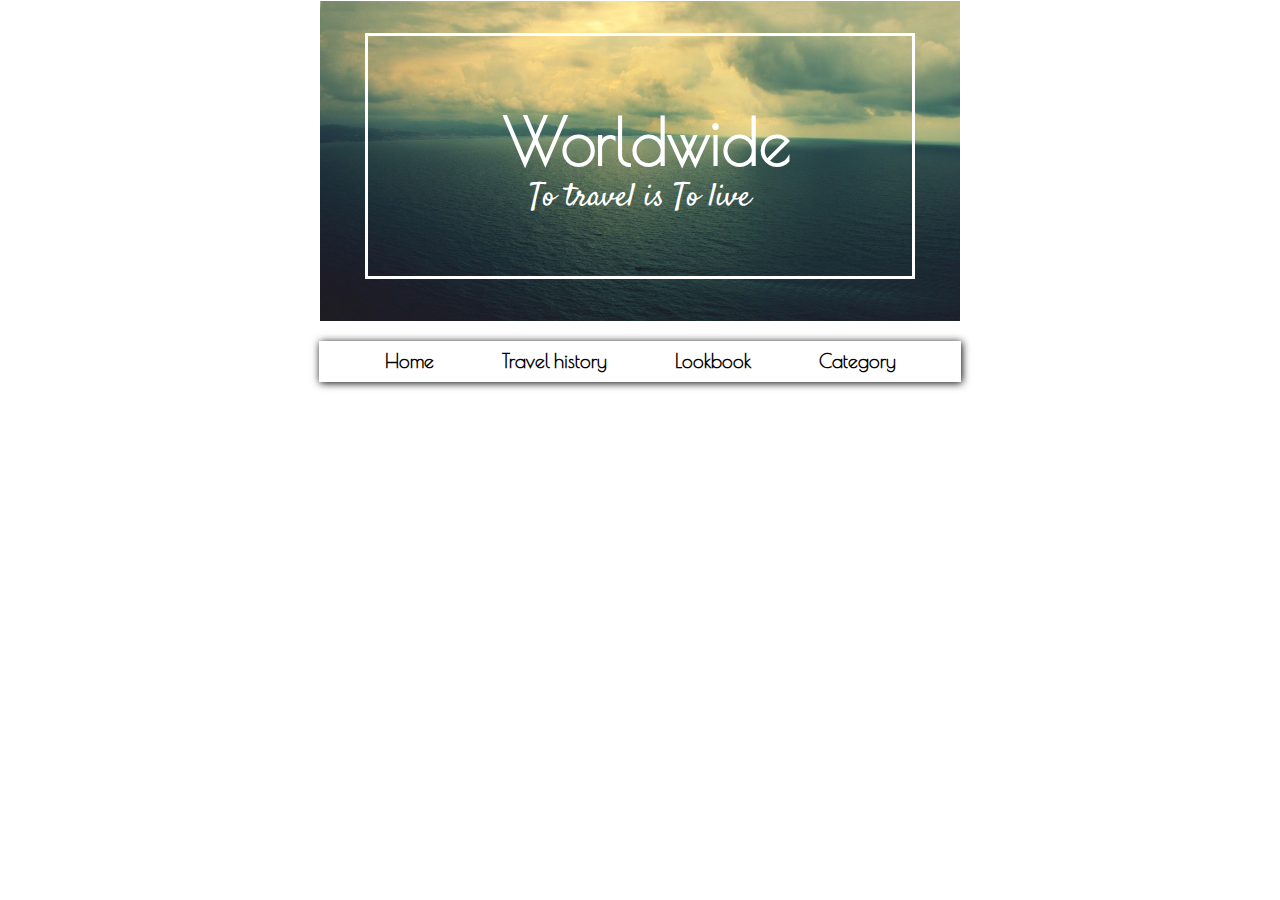
<file: category.html>
<!doctype html>
<html>
	<head>
		<title>Worldwide - category</title>
		<link rel="stylesheet" type="text/css" href="reset.css">
		<link rel="stylesheet" type="text/css" href="category.css">
		<link href='https://fonts.googleapis.com/css?family=Poiret+One' rel='stylesheet' type='text/css'>
		<link href='https://fonts.googleapis.com/css?family=Antic+Slab' rel='stylesheet' type='text/css'>
		<link href='https://fonts.googleapis.com/css?family=Satisfy' rel='stylesheet' type='text/css'>
		<meta charset="utf-8">
	</head>
	<body>
		<header>
			<div class="titel">
				<div class="kader">
					<h1>Worldwide</h1>
					<h2>To travel is To live</h2>
				</div>
			</div>

			<nav>
				<ul>
					<li class="home"><a href="index.html">Home</a></li>
					<li class="travelHistory"><a href="travelHistory.html">Travel history</a></li>
					<li class="lookbook"><a href="lookbook.html">Lookbook</a></li>
					<li class="category"><a href="category.html">Category</a></li>
				</ul>
			</nav>
		</header>

		<main>
		</main>

		<footer>
		</footer>
    <!-- Hier komt je html-code -->
		<script src="template.js"></script>
	</body>
</html>
</file>
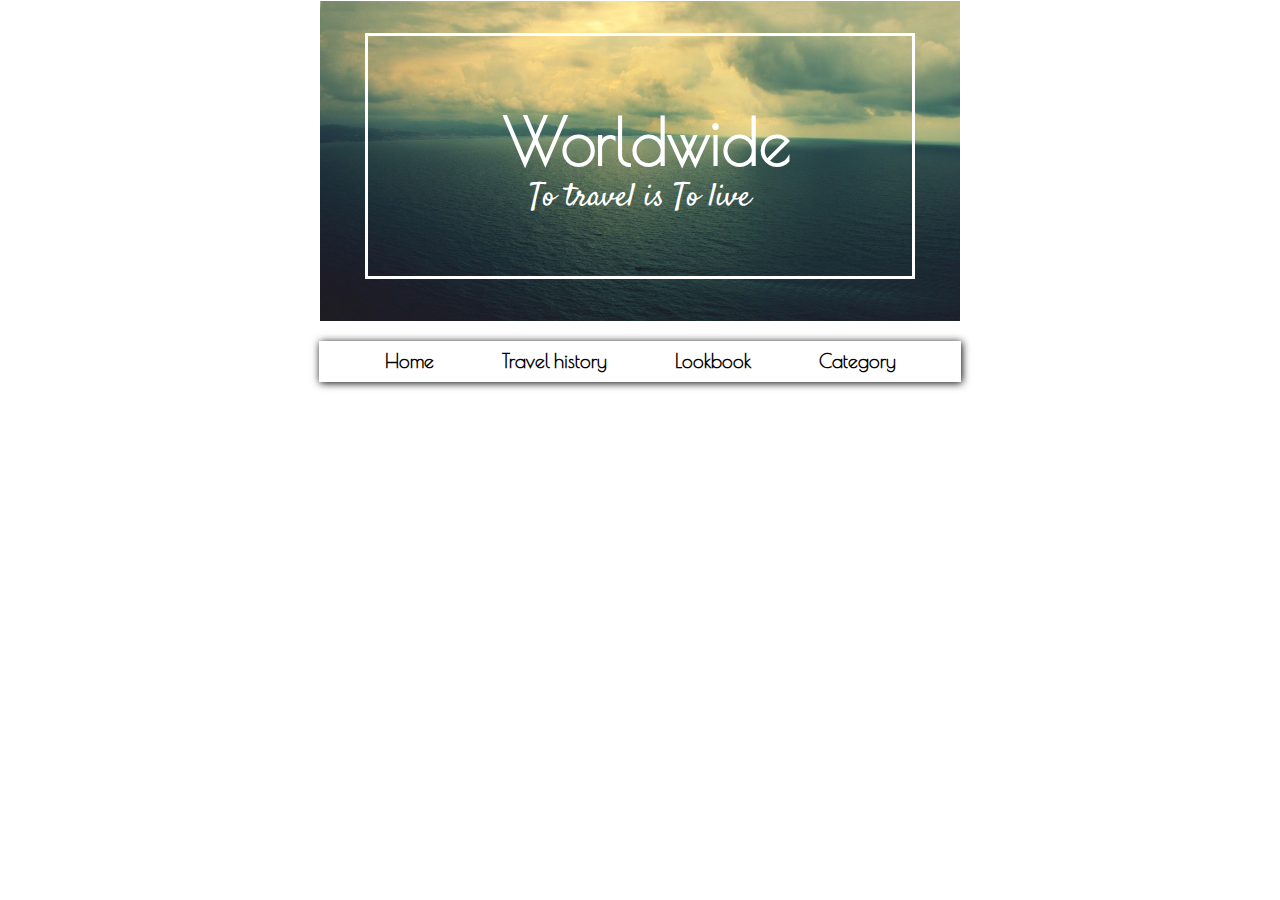
<file: lookbook.html>
<!doctype html>
<html>
	<head>
		<title>Worldwide - lookbook</title>
		<link rel="stylesheet" type="text/css" href="reset.css">
		<link rel="stylesheet" type="text/css" href="lookbook.css">
		<link href='https://fonts.googleapis.com/css?family=Poiret+One' rel='stylesheet' type='text/css'>
		<link href='https://fonts.googleapis.com/css?family=Antic+Slab' rel='stylesheet' type='text/css'>
		<link href='https://fonts.googleapis.com/css?family=Satisfy' rel='stylesheet' type='text/css'>
		<meta charset="utf-8">
	</head>
	<body>
		<header>
			<div class="titel">
				<div class="kader">
					<h1>Worldwide</h1>
					<h2>To travel is To live</h2>
				</div>
			</div>

			<nav>
				<ul>
					<li class="home"><a href="index.html">Home</a></li>
					<li class="travelHistory"><a href="travelHistory.html">Travel history</a></li>
					<li class="lookbook"><a href="lookbook.html">Lookbook</a></li>
					<li class="category"><a href="category.html">Category</a></li>
				</ul>
			</nav>
		</header>

		<main>
		</main>

		<footer>
		</footer>
    <!-- Hier komt je html-code -->
		<script src="template.js"></script>
	</body>
</html>
</file>
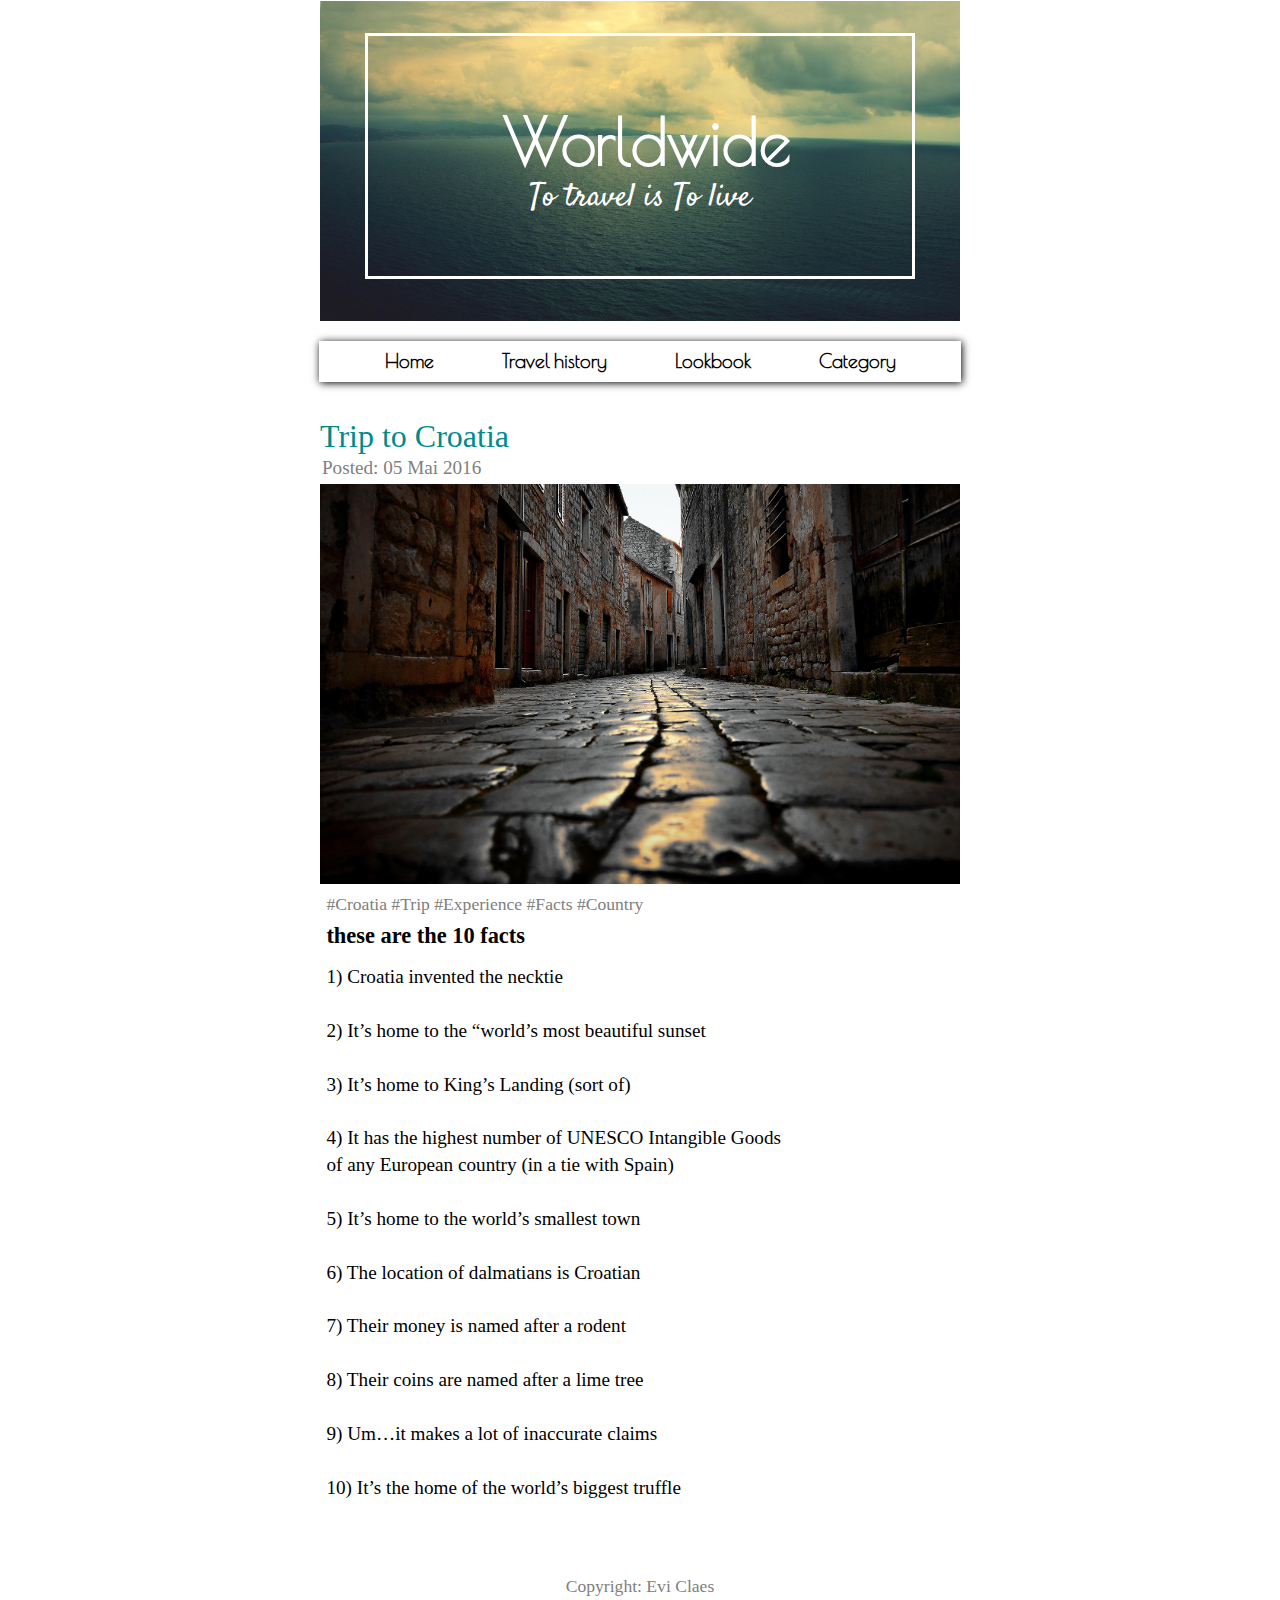
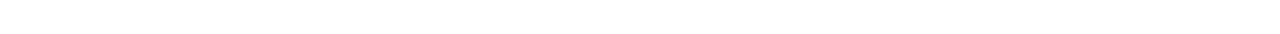
<file: travelHistory.html>
<!doctype html>
<html>
	<head>
		<title>Worldwide - travel History</title>
		<link rel="stylesheet" type="text/css" href="reset.css">
		<link rel="stylesheet" type="text/css" href="travelHistory.css">
		<link href='https://fonts.googleapis.com/css?family=Poiret+One' rel='stylesheet' type='text/css'>
		<link href='https://fonts.googleapis.com/css?family=Antic+Slab' rel='stylesheet' type='text/css'>
		<link href='https://fonts.googleapis.com/css?family=Satisfy' rel='stylesheet' type='text/css'>
		<meta charset="utf-8">
	</head>
	<body>
		<header>
			<div class="titel">
				<div class="kader">
					<h1>Worldwide</h1>
					<h2>To travel is To live</h2>
				</div>
			</div>

			<nav>
				<ul>
					<li class="home"><a href="index.html">Home</a></li>
					<li class="travelHistory"><a href="travelHistory.html">Travel history</a></li>
					<li class="lookbook"><a href="lookbook.html">Lookbook</a></li>
					<li class="category"><a href="category.html">Category</a></li>
				</ul>
			</nav>
		</header>

		<main>
			<div class="post1">
				<h3><a class="tussentitel" href="travelHistory.html">Trip to Croatia</a></h3>
				<p class="tijdstip">Posted: 05 Mai 2016</p>
				<img class="croatia" src="croatia.jpg" alt="croatia">
				<p class="tags">#Croatia #Trip #Experience #Facts #Country</p>
				<p class="facts">these are the 10 facts</p>
				<p class="tekst">1) Croatia invented the necktie<br><br>2) It’s home to the “world’s most beautiful sunset
													<br><br>3) It’s home to King’s Landing (sort of)<br><br>4) It has the highest number of UNESCO Intangible Goods <br>
													of any European country (in a tie with Spain)
													<br><br>5) It’s home to the world’s smallest town<br><br>6) The location of dalmatians is Croatian
													<br><br>7) Their money is named after a rodent<br><br>8) Their coins are named after a lime tree<br><br>
													9) Um…it makes a lot of inaccurate claims<br><br>10) It’s the home of the world’s biggest truffle</p>
			</div>
		</main>

		<footer>
			<p class="footer">Copyright: Evi Claes</P>
		</footer>
    <!-- Hier komt je html-code -->
		<script src="template.js"></script>
	</body>
</html>
</file>
<file: category.css>
body{
  /*font-family: 'Poiret One', cursive;*/
  /*font-family: 'Antic Slab', serif;*/
  /*font-family: 'Satisfy', cursive;*/
  width: 100%;
}

h1{
  width: 50%;
  color: white;
  font-size: 5em;
  font-weight: bold;
  font-family: 'Poiret One', cursive;
  text-align: center;
  margin: 13.5% auto;
}

h2{
  width: 50%;
  color: white;
  font-size: 2em;
  font-family: 'Satisfy', cursive;
  text-align: center;
  margin: -12% auto;
}

.titel{
  width: 50%;
  height: 25vw;
  background-image: url("topfoto.jpg");
  background-size: cover;
  margin: 0% auto;
  display: block;
  border: 1px solid white;
}

.kader{
  width: 85%;
  height: 75%;
  margin: 5% auto;
  border: 3px solid white;
}

nav{
  width: 50%;
  margin: 1.5% auto;
  border: 1px solid white;
  background: white;
  box-shadow: 0.5px 0.5px 8px;
}

ul{
  width: 100%;
  margin: 1.5% auto;
  text-align: center;
}

li{
  font-family: 'Poiret One', cursive;
  font-weight: bold;
  text-align: center;
  font-size: 1.5em;
  display: inline;
}

.travelHistory{
  margin-left: 10%;
}

.lookbook{
  margin-left: 10%;
}

.category{
  margin-left: 10%;
}

a{
  text-decoration: none;
  color: black;
}

.post1{
  width: 50%;
  margin: 5% auto;
  border: 1px solid white;
}

.croatia{
  width: 50%;
}

h3{
  width: 48%;
  font-size: 1.8em;
  font-family: 'Poiret One', cursive;
  font-weight: bold;
  float: right;
}

.tekst1{
  width: 47.5%;
  font-size: 1.2em;
  font-weight: bold;
  font-family: 'Poiret One', cursive;
  float: right;
  margin-top: -26.5%;
}

.lezen{
  width: 47.5%;
  font-size: 1.2em;
  font-weight: bold;
  font-family: 'Poiret One', cursive;
  float: right;
  margin-top: -13.5%;
}

.link1{
  text-decoration: underline;
  color: blue;
}

@media (max-width: 1580px){
  h1{font-size: 4.7em;}
}

@media (max-width: 1450px){
  h1{font-size: 4.5em;}
  li{font-size: 1.2em;}
}

@media (max-width: 1300px){
  h1{font-size: 4em;}
}

@media (max-width: 1200px){
  h1{font-size: 3.8em;}
  h2{font-size: 1.7em;}
}

@media (max-width: 1080px){
  h1{font-size: 3.2em;}
  h2{font-size: 1.4em;}

}

@media (max-width: 950px){
  h1{font-size: 2.8em;}
  li{font-size: 0.8em;}
  h2{font-size: 1.2em;}
}

@media (max-width: 800px){
  h1{font-size: 2em;}
  h2{font-size: 1em;}
}

@media (max-width: 650px){
  h1{font-size: 1.5em;}
  h2{font-size: 0.7em;}
  li{font-size: 0.5em;}
}
</file>
<file: lookbook.css>
body{
  /*font-family: 'Poiret One', cursive;*/
  /*font-family: 'Antic Slab', serif;*/
  /*font-family: 'Satisfy', cursive;*/
  width: 100%;
}

h1{
  width: 50%;
  color: white;
  font-size: 5em;
  font-weight: bold;
  font-family: 'Poiret One', cursive;
  text-align: center;
  margin: 13.5% auto;
}

h2{
  width: 50%;
  color: white;
  font-size: 2em;
  font-family: 'Satisfy', cursive;
  text-align: center;
  margin: -12% auto;
}

.titel{
  width: 50%;
  height: 25vw;
  background-image: url("topfoto.jpg");
  background-size: cover;
  margin: 0% auto;
  display: block;
  border: 1px solid white;
}

.kader{
  width: 85%;
  height: 75%;
  margin: 5% auto;
  border: 3px solid white;
}

nav{
  width: 50%;
  margin: 1.5% auto;
  border: 1px solid white;
  background: white;
  box-shadow: 0.5px 0.5px 8px;
}

ul{
  width: 100%;
  margin: 1.5% auto;
  text-align: center;
}

li{
  font-family: 'Poiret One', cursive;
  font-weight: bold;
  text-align: center;
  font-size: 1.5em;
  display: inline;
}

.travelHistory{
  margin-left: 10%;
}

.lookbook{
  margin-left: 10%;
}

.category{
  margin-left: 10%;
}

a{
  text-decoration: none;
  color: black;
}

.post1{
  width: 50%;
  margin: 5% auto;
  border: 1px solid white;
}

.croatia{
  width: 50%;
}

h3{
  width: 48%;
  font-size: 1.8em;
  font-family: 'Poiret One', cursive;
  font-weight: bold;
  float: right;
}

.tekst1{
  width: 47.5%;
  font-size: 1.2em;
  font-weight: bold;
  font-family: 'Poiret One', cursive;
  float: right;
  margin-top: -26.5%;
}

.lezen{
  width: 47.5%;
  font-size: 1.2em;
  font-weight: bold;
  font-family: 'Poiret One', cursive;
  float: right;
  margin-top: -13.5%;
}

.link1{
  text-decoration: underline;
  color: blue;
}

@media (max-width: 1580px){
  h1{font-size: 4.7em;}
}

@media (max-width: 1450px){
  h1{font-size: 4.5em;}
  li{font-size: 1.2em;}
}

@media (max-width: 1300px){
  h1{font-size: 4em;}
}

@media (max-width: 1200px){
  h1{font-size: 3.8em;}
  h2{font-size: 1.7em;}
}

@media (max-width: 1080px){
  h1{font-size: 3.2em;}
  h2{font-size: 1.4em;}

}

@media (max-width: 950px){
  h1{font-size: 2.8em;}
  li{font-size: 0.8em;}
  h2{font-size: 1.2em;}
}

@media (max-width: 800px){
  h1{font-size: 2em;}
  h2{font-size: 1em;}
}

@media (max-width: 650px){
  h1{font-size: 1.5em;}
  h2{font-size: 0.7em;}
  li{font-size: 0.5em;}
}
</file>
<file: travelHistory.css>
body{
  /*font-family: 'Poiret One', cursive;*/
  /*font-family: 'Antic Slab', serif;*/
  /*font-family: 'Satisfy', cursive;*/
  width: 100%;
}

h1{
  width: 50%;
  color: white;
  font-size: 5em;
  font-weight: bold;
  font-family: 'Poiret One', cursive;
  text-align: center;
  margin: 13.5% auto;
}

h2{
  width: 50%;
  color: white;
  font-size: 2em;
  font-family: 'Satisfy', cursive;
  text-align: center;
  margin: -12% auto;
}

.titel{
  width: 50%;
  height: 25vw;
  background-image: url("topfoto.jpg");
  background-size: cover;
  margin: 0% auto;
  display: block;
  border: 1px solid white;
}

.kader{
  width: 85%;
  height: 75%;
  margin: 5% auto;
  border: 3px solid white;
}

nav{
  width: 50%;
  margin: 1.5% auto;
  border: 1px solid white;
  background: white;
  box-shadow: 0.5px 0.5px 8px;
}

ul{
  width: 100%;
  margin: 1.5% auto;
  text-align: center;
}

li{
  font-family: 'Poiret One', cursive;
  font-weight: bold;
  text-align: center;
  font-size: 1.5em;
  display: inline;
}

.travelHistory{
  margin-left: 10%;
}

.lookbook{
  margin-left: 10%;
}

.category{
  margin-left: 10%;
}

a{
  text-decoration: none;
  color: black;
}

.post1{
  width: 50%;
  margin: 3% auto 6% auto;
}

.croatia{
  width: 100%;
}

h3{
  font-size: 2em;
  font-family: 'PT Serif', serif;
  margin-bottom: 2%;
}

.tussentitel{
  color: darkcyan;
}

.tekst{
  font-size: 1.2em;
  font-family: 'PT Serif', serif;
  font-weight: lighter;
  padding-left: 1%;
  margin-top: 2%;
  line-height: 140%;
}

.tijdstip{
  font-size: 1.2em;
  font-family: 'PT Serif', serif;
  font-weight: lighter;
  color: grey;
  margin-bottom: 1%;
  margin-top: -1.03%;
  padding-left: 0.3%;
}

.tags{
  font-size: 1.1em;
  font-family: 'PT Serif', serif;
  font-weight: lighter;
  color: grey;
  margin-left: 1%;
  margin-top: 1.4%;
  margin-bottom: -1%;
}

.facts{
  font-size: 1.4em;
  font-family: 'PT Serif', serif;
  font-weight: bold;
  padding-left: 1%;
  margin-top: 2%;
  line-height: 140%;
}

.footer{
  font-size: 1.1em;
  font-family: 'PT Serif', serif;
  font-weight: lighter;
  color: grey;
  text-align: center;
  width:  50%;
  margin: 0% auto 3% auto;
}

@media (max-width: 1580px){
  h1{font-size: 4.7em;}
}

@media (max-width: 1450px){
  h1{font-size: 4.5em;}
  li{font-size: 1.2em;}
}

@media (max-width: 1300px){
  h1{font-size: 4em;}
}

@media (max-width: 1200px){
  h1{font-size: 3.8em;}
  h2{font-size: 1.7em;}
}

@media (max-width: 1080px){
  h1{font-size: 3.2em;}
  h2{font-size: 1.4em;}

}

@media (max-width: 950px){
  h1{font-size: 2.8em;}
  li{font-size: 0.8em;}
  h2{font-size: 1.2em;}
}

@media (max-width: 800px){
  h1{font-size: 2em;}
  h2{font-size: 1em;}
}

@media (max-width: 650px){
  h1{font-size: 1.5em;}
  h2{font-size: 0.7em;}
  li{font-size: 0.5em;}
  h3{font-size: 1.1em;}
  .tijdstip{font-size: 0.6em;}
  .tags{font-size: 0.6em;}
  .tekst1{font-size: 0.8em;}
  .tekst2{font-size: 0.8em;}
  .tekst3{font-size: 0.8em;}
  .lezen1{font-size: 0.8em;}
  .lezen2{font-size: 0.8em;}
  .lezen3{font-size: 0.8em;}
  .footer{font-size: 0.6em;}
}
</file>
